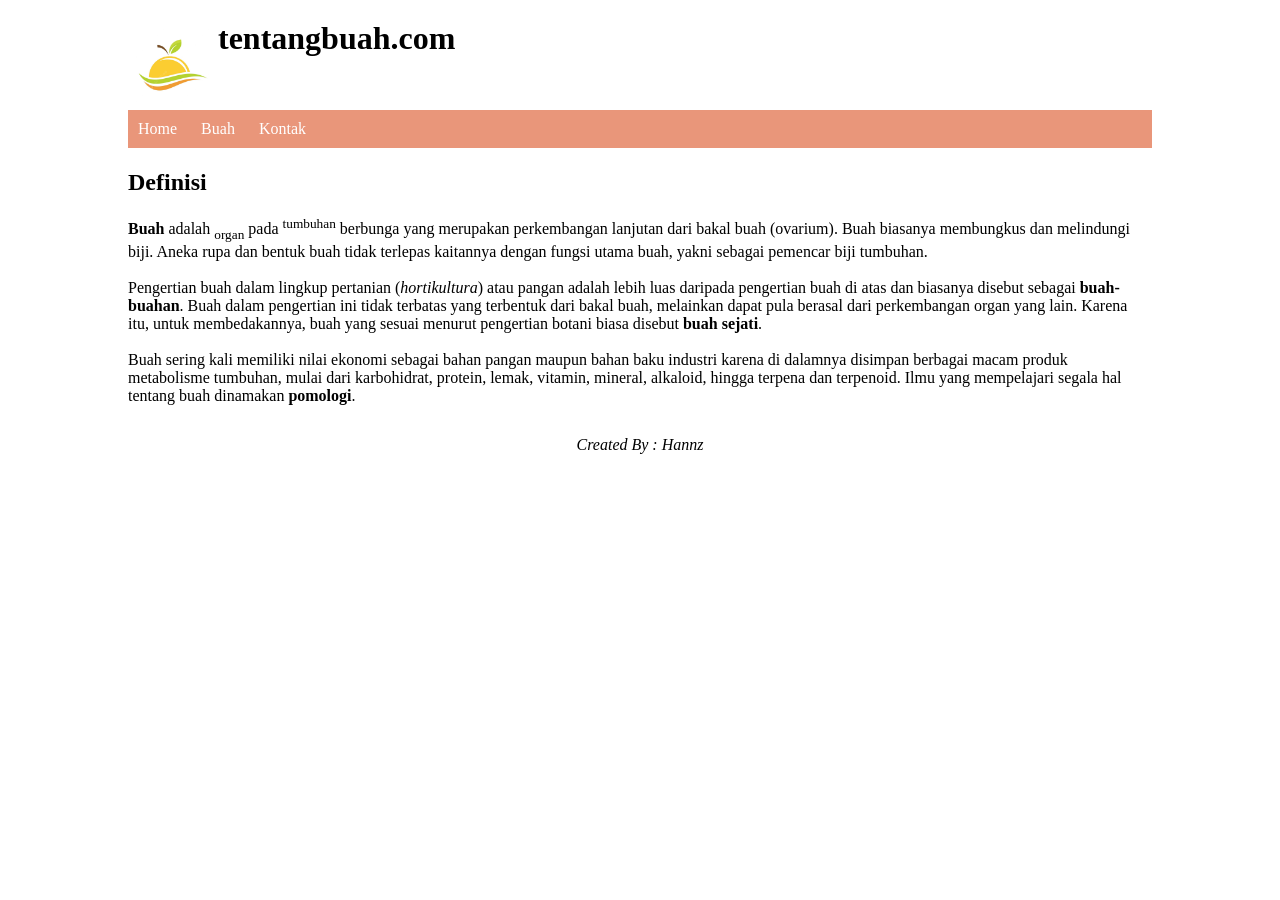
<file: index.html>
<!DOCTYPE html>
<html lang="en">
<head>
    <meta charset="UTF-8">
    <meta name="viewport" content="width=device-width, initial-scale=1.0">
    <title>Website Tentang Buah! Hann</title>
    <link rel="stylesheet" href="style.css">
</head>
<body>
    <div class="wrapper">
        <div class="content">
            <header>
    <img src="images/Buah.png" alt="">
    <h1>tentangbuah.com</h1>
    <nav>
    <ul>
        <li><a href="#">Home</a></li>
        <li>
            <a href="#">Buah </a>
            <ul>
                <li><a href="pages/Apel.html">Apel</a></li>
                <li><a href="pages/Jeruk.html">Jeruk</a></li>
                <li><a href="pages/Mangga.html">Mangga</a></li>
                <li><a href="pages/Pisang.html">Pisang</a></li>
            </ul>
        </li>
        <li><a href="pages/kontak.html">Kontak</a></li>
    </ul>
    </nav>
    </header>
    <section>
    <h2>Definisi</h2>
    <p>
        <strong>Buah</strong> adalah <sub>organ</sub> pada <sup>tumbuhan</sup> berbunga yang merupakan perkembangan lanjutan dari bakal buah (ovarium). Buah biasanya 
        membungkus dan melindungi biji. 
        Aneka rupa dan bentuk buah tidak terlepas kaitannya dengan fungsi utama buah, yakni sebagai pemencar biji tumbuhan. <br> <br>
        Pengertian buah dalam lingkup pertanian (<em>hortikultura</em>) atau pangan adalah lebih luas daripada pengertian buah di atas dan 
        biasanya disebut sebagai <strong>buah-buahan</strong>.
        Buah dalam pengertian ini tidak terbatas yang terbentuk dari bakal buah, melainkan dapat pula berasal dari perkembangan organ yang lain. 
        Karena itu, untuk membedakannya, 
        buah yang sesuai menurut pengertian botani biasa disebut <strong>buah sejati</strong>. <br> <br>
        Buah sering kali memiliki nilai ekonomi sebagai bahan pangan maupun bahan baku industri karena di dalamnya disimpan berbagai macam produk metabolisme tumbuhan, 
        mulai dari karbohidrat, protein, lemak, vitamin, mineral, alkaloid, hingga terpena dan terpenoid.
         Ilmu yang mempelajari segala hal tentang buah dinamakan <strong>pomologi</strong>.
    </p>
</section>
<footer>
    <p><i class="fa fa-copyright" aria-hidden="true">Created By : Hannz</i></p>
</footer>
</div>
</div>
</body>
</html>
</file>
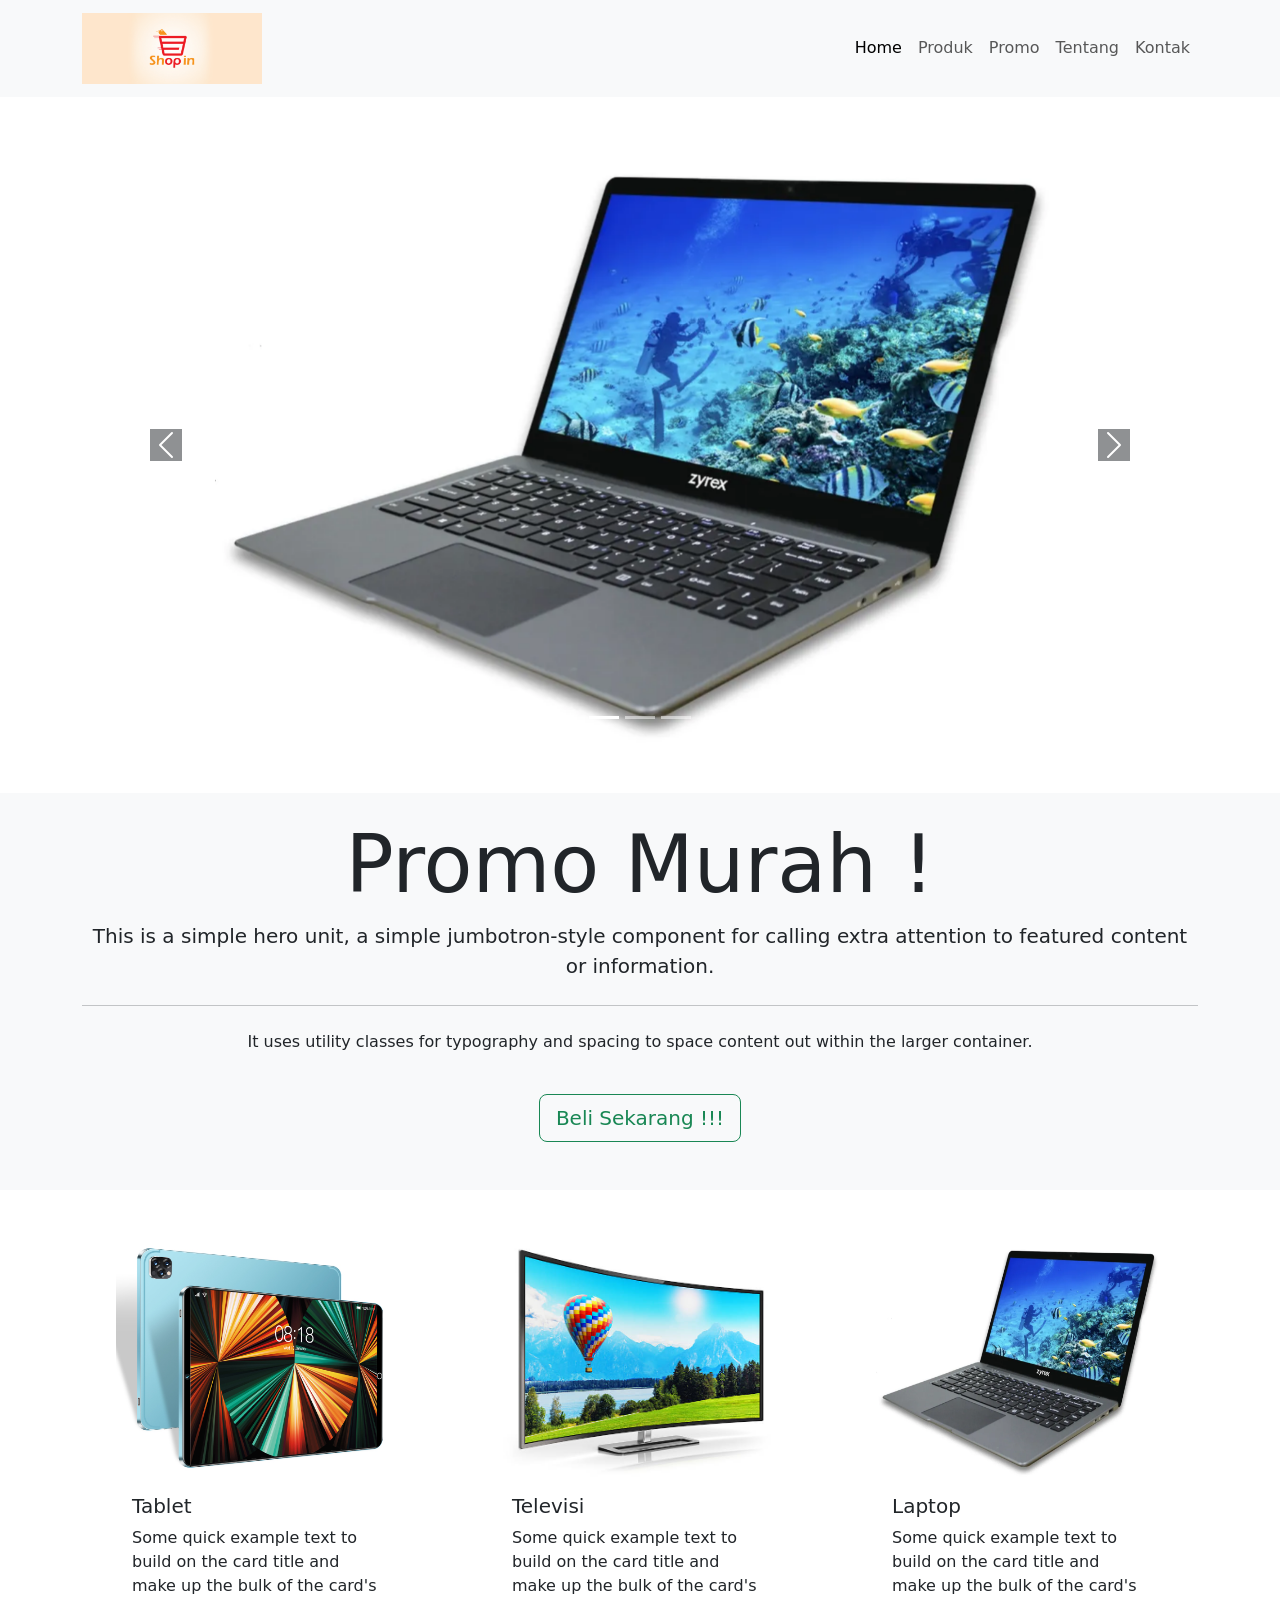
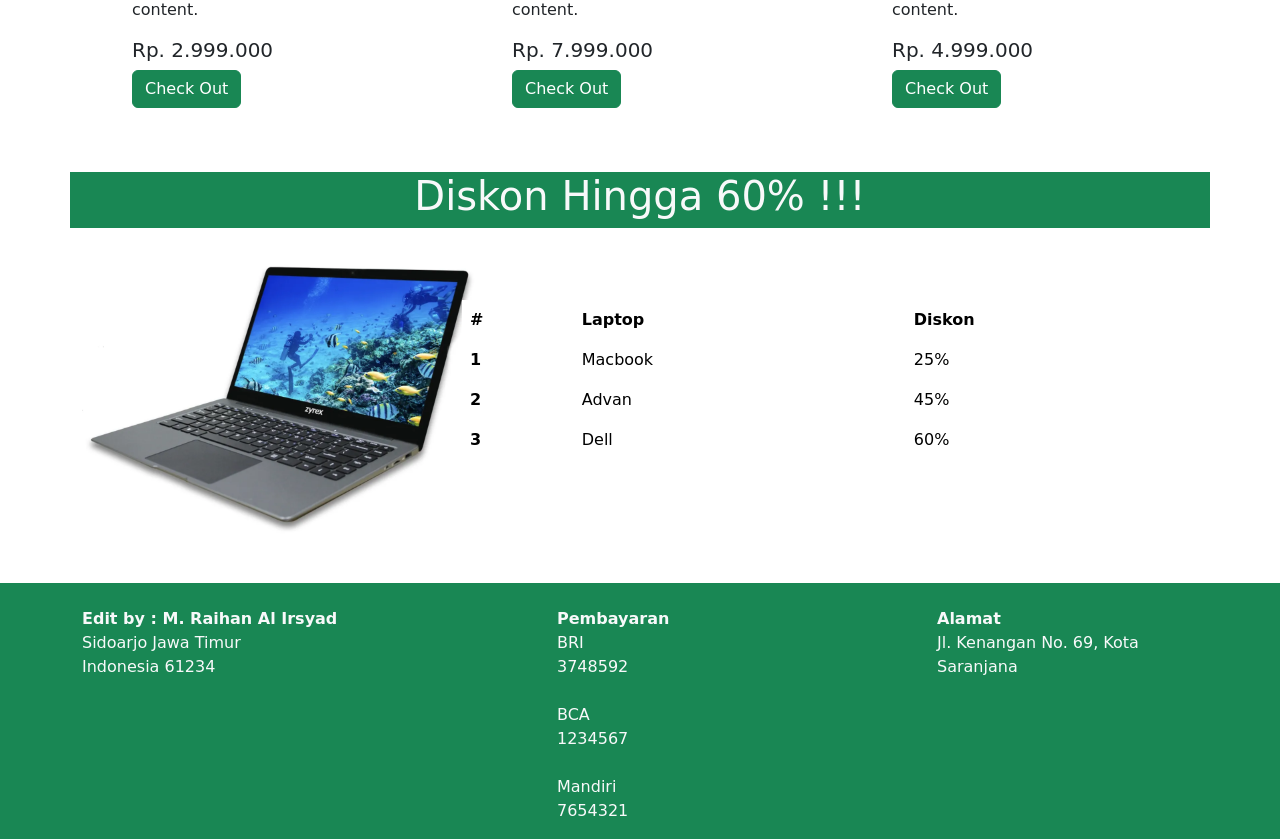
<file: Bootstrap-css-Hann/index.html>
<!doctype html>
<html lang="en">
  <head>
    <!-- Required meta tags -->
    <meta charset="utf-8">
    <meta name="viewport" content="width=device-width, initial-scale=1, shrink-to-fit=no">

    <!-- Bootstrap CSS -->
    <link rel="stylesheet" href="bootstrap/css/bootstrap.min.css"/>

    <link rel="stylesheet" href="style.css">

    <title>Project Bootstrap Hann</title>
  </head>
  <body>




  <!-- NAVIGASI -->
  <nav class="navbar navbar-light bg-light navbar-expand-lg sticky-top">
    <div class="container">
      <a class="navbar-brand" href="#">
        <img src="images/toko.gif" width="180" alt="" loading="Shop In"/>
      </a>
        
      <button class="navbar-toggler"
              type="button" 
              data-bs-toggle="collapse" 
              data-bs-target="#navbarNav" 
              aria-controls="navbarNav" 
              aria-expanded="false" 
              aria-label="Toggle navigation">
          <span class="navbar-toggler-icon"></span>
      </button>
        
        <div class="collapse navbar-collapse" id="navbarNav">
          <ul class="navbar-nav">
            <li class="nav-item">
              <a class="nav-link active" href="#">Home</a>
            </li>
            <li class="nav-item">
              <a class="nav-link" href="#Produk">Produk</a>
            </li>
            <li class="nav-item">
              <a class="nav-link" href="#Promo">Promo</a>
            </li>
            <li class="nav-item">
              <a class="nav-link" href="#Tentang">Tentang</a>
            </li>
            <li class="nav-item">
              <a class="nav-link" href="#" data-bs-toggle="modal" data-bs-target="#exampleModal">Kontak</a>
            </li>
          </ul>
        </div>
    </div>
  </nav>          




      <!-- SLIDER / CARAUSEL -->
    <div class="container mt-5 mb-5">    
    <div id="carouselExampleIndicators" class="carousel slide">
      <div class="carousel-indicators">
        <button type="button" data-bs-target="#carouselExampleIndicators" data-bs-slide-to="0" class="active" aria-current="true" aria-label="Slide 1"></button>
        <button type="button" data-bs-target="#carouselExampleIndicators" data-bs-slide-to="1" aria-label="Slide 2"></button>
        <button type="button" data-bs-target="#carouselExampleIndicators" data-bs-slide-to="2" aria-label="Slide 3"></button>
      </div>

      <!-- isi dari slider -->
      <div class="carousel-inner">
        <div class="carousel-item active">
          <img src="images/laptop2.webp" class="d-block " alt="...">
        </div>
        <div class="carousel-item">
          <img src="images/tablet3.jpeg" class="d-block " alt="...">
        </div>
        <div class="carousel-item">
          <img src="images/tv3.jpg" class="d-block " alt="...">
        </div>
      </div>

      <!-- tombol kiri kanan -->
      <button class="carousel-control-prev" type="button" data-bs-target="#carouselExampleIndicators" data-bs-slide="prev">
        <span class="carousel-control-prev-icon bg-dark" aria-hidden="true"></span>
        <span class="visually-hidden">Previous</span>
      </button>
      <button class="carousel-control-next" type="button" data-bs-target="#carouselExampleIndicators" data-bs-slide="next">
        <span class="carousel-control-next-icon bg-dark" aria-hidden="true"></span>
        <span class="visually-hidden">Next</span>
      </button>
    </div>
    </div>

    


    <!-- JUMBOTRON -->
    <div class="jumbotron bg-light jumbotron-fluid text-center">
      <div class="container mb-5">
      <h1 class="display-1 pt-4">Promo Murah !</h1>
      <p class="lead">This is a simple hero unit, a simple jumbotron-style component for calling extra attention to featured content or information.</p>
      <hr class="my-4">
      <p>It uses utility classes for typography and spacing to space content out within the larger container.</p>
      <a class="btn btn-outline-success btn-lg mb-5 mt-4" href="#" role="button">Beli Sekarang !!!</a>
    </div>
    </div>
    



    <!-- CARD -->
    <div class="container">
      <div class="row" id="Produk">

        <div class="col-lg-4 d-flex justify-content-center">
          <div class="card border-0" style="width: 18rem;">
            <img src="images/tablet3.jpeg" class="card-img-top" alt="...">
            <div class="card-body">
              <h5 class="card-title">Tablet</h5>
              <p class="card-text">Some quick example text to build on the card title and make up the bulk of the card's content.</p>
              <h5 class="card-title">Rp. 2.999.000</h5>
              <a href="#" class="btn btn-success">Check Out</a>
            </div>
          </div>
        </div>

        <div class="col-lg-4 d-flex justify-content-center">
          <div class="card border-0" style="width: 18rem;">
            <img src="images/tv3.jpg" class="card-img-top" alt="...">
            <div class="card-body">
              <h5 class="card-title">Televisi</h5>
              <p class="card-text">Some quick example text to build on the card title and make up the bulk of the card's content.</p>
              <h5 class="card-title">Rp. 7.999.000</h5>
              <a href="#" class="btn btn-success">Check Out</a>
            </div>
          </div>
        </div>

        <div class="col-lg-4 d-flex justify-content-center">
          <div class="card border-0" style="width: 18rem;">
            <img src="images/laptop2.webp" class="card-img-top" alt="...">
            <div class="card-body">
              <h5 class="card-title">Laptop</h5>
              <p class="card-text">Some quick example text to build on the card title and make up the bulk of the card's content.</p>
              <h5 class="card-title">Rp. 4.999.000</h5>
              <a href="#" class="btn btn-success">Check Out</a>
            </div>
          </div>
        </div>

      </div>
    </div>




    <!-- TABEL DISKON -->
    <div class="container mt-5" id="Promo">

      <div class="row text-center bg-success text-light">
        <div class="col">
          <h1>Diskon Hingga 60% !!!</h1>
        </div>
      </div>

      <div class="row mt-4">
        <div class="col-lg-4">
          <img src="images/laptop2.webp" width="400" alt="">
        </div>
        <div class="col-lg-8">
          <table class="table mt-5 table-borderless">
            <thead>
              <tr>
                <th scope="col">#</th>
                <th scope="col">Laptop</th>
                <th scope="col">Diskon</th>
              </tr>
            </thead>
            <tbody>
              <tr>
                <th scope="row">1</th>
                <td>Macbook</td>
                <td>25%</td>
              </tr>
              <tr>
                <th scope="row">2</th>
                <td>Advan</td>
                <td>45%</td>            
              </tr>
              <tr>
                <th scope="row">3</th>
                <td>Dell</td>
                <td>60%</td>
              </tr>
            </tbody>
          </table>
        </div>
      </div>
    </div>




    <!-- FOOTER -->
    <div class="jumbotron jumbotron-fluid bg-success text-light mt-5">
      <div class="container pt-4" id="Tentang">
        <div class="row">
          <div class="col-lg-5">
            <p> <strong>Edit by : M. Raihan Al Irsyad</strong> <br> Sidoarjo Jawa Timur <br> Indonesia 61234</p>
          </div>
          <div class="col-lg-4">
              <strong> Pembayaran</strong>
              <br> BRI <br> 3748592
              <br><br> BCA <br> 1234567
              <br><br> Mandiri <br> 7654321</p>
          </div>
          <div class="col-lg-3">
            <strong>Alamat</strong>
            <br> Jl. Kenangan No. 69, Kota Saranjana
        </div>
        </div>
      </div>
    </div>



    


    <!-- MODAL -->
    <div class="modal fade" id="exampleModal" tabindex="-1" aria-labelledby="exampleModalLabel" aria-hidden="true">
      <div class="modal-dialog modal-dialog-centered">
        <div class="modal-content">

          <div class="modal-header">
            <h1 class="modal-title fs-5" id="exampleModalLabel">Form Kontak</h1>
            <button type="button" class="btn-close" data-bs-dismiss="modal" aria-label="Close"></button>
          </div>

          <div class="modal-body">
            <form>
            <div class="row">
              <div class="col">
                <div class="form-group">
                  <label for="exampleInputEmail1">Nama</label>
                  <input type="text" class="form-control" id="exampleInputEmail1" aria-describedby="emailHelp">
                  <small id="emailHelp" class="form-text text-muted mb-5">Mohon isi Nama dan Alamat anda.</small>
                </div>
              </div>
            </div>

            <div class="row">
              <div class="col-md-6">
                <div class="form-group">
                  <label for="exampleInputPassword1">Alamat</label>
                  <input type="text" class="form-control" id="exampleInputPassword1">
                </div>
              </div>
              <div class="col-md-3">
                <div class="form-group">
                  <label for="exampleInputPassword1">Kota</label>
                  <input type="text" class="form-control" id="exampleInputPassword1">
                </div>
              </div>
              <div class="col-md-3">
                <div class="form-group">
                  <label for="exampleInputPassword1">Kode Pos</label>
                  <input type="text" class="form-control" id="exampleInputPassword1">
                </div>
              </div>
            </div>
            
          <div class="modal-footer">
            <button type="button" class="btn btn-success" data-bs-dismiss="modal">Kirim</button>
          </div>
        </div>
      </div>
    </div>


    <!-- Pembelajaran ttg Grid Layout (Row & Colom) -->
    <!-- <div class="container mt-5">
      <div class="row">
        <div class="col lima kuning">Baris 1 Kolom 1</div>
        <div class="col lima hijau">Baris 1 Kolom 2</div>
      </div>

      <div class="row">
        <div class="col-xl-8 col-lg-2 col-md-4 col-sm-2 lima hijau">Baris 2 Kolom 1</div>
        <div class="col-xl-2 col-lg-4 col-md-4 col-sm-6 lima kuning">Baris 2 Kolom 2</div>
        <div class="col-xl-2 col-lg-6 col-md-4 col-sm-4 lima merah">Baris 2 Kolom 3</div>
      </div>
    </div> -->


    <!-- Bootstrap Java Script -->
    <script src="https://code.jquery.com/jquery-3.5.1.slim.min.js" 
    integrity="sha384-DfXdz2htPH0lsSSs5nCTpuj/zy4C+OGpamoFVy38MVBnE+IbbVYUew+OrCXaRkfj" crossorigin="anonymous"></script>

    <script src="https://cdn.jsdelivr.net/npm/popper.js@1.16.1/dist/umd/popper.min.js"
    integrity="sha384-9/reFTGAW83EW2RDu2S0VKaIzap3H66lZH81PoYlFhbGU+6BZp6G7niu735Sk7lN" crossorigin="anonymous"></script>

    <script src="bootstrap/js/bootstrap.min.js" ></script>

  </body>
</html>
</file>
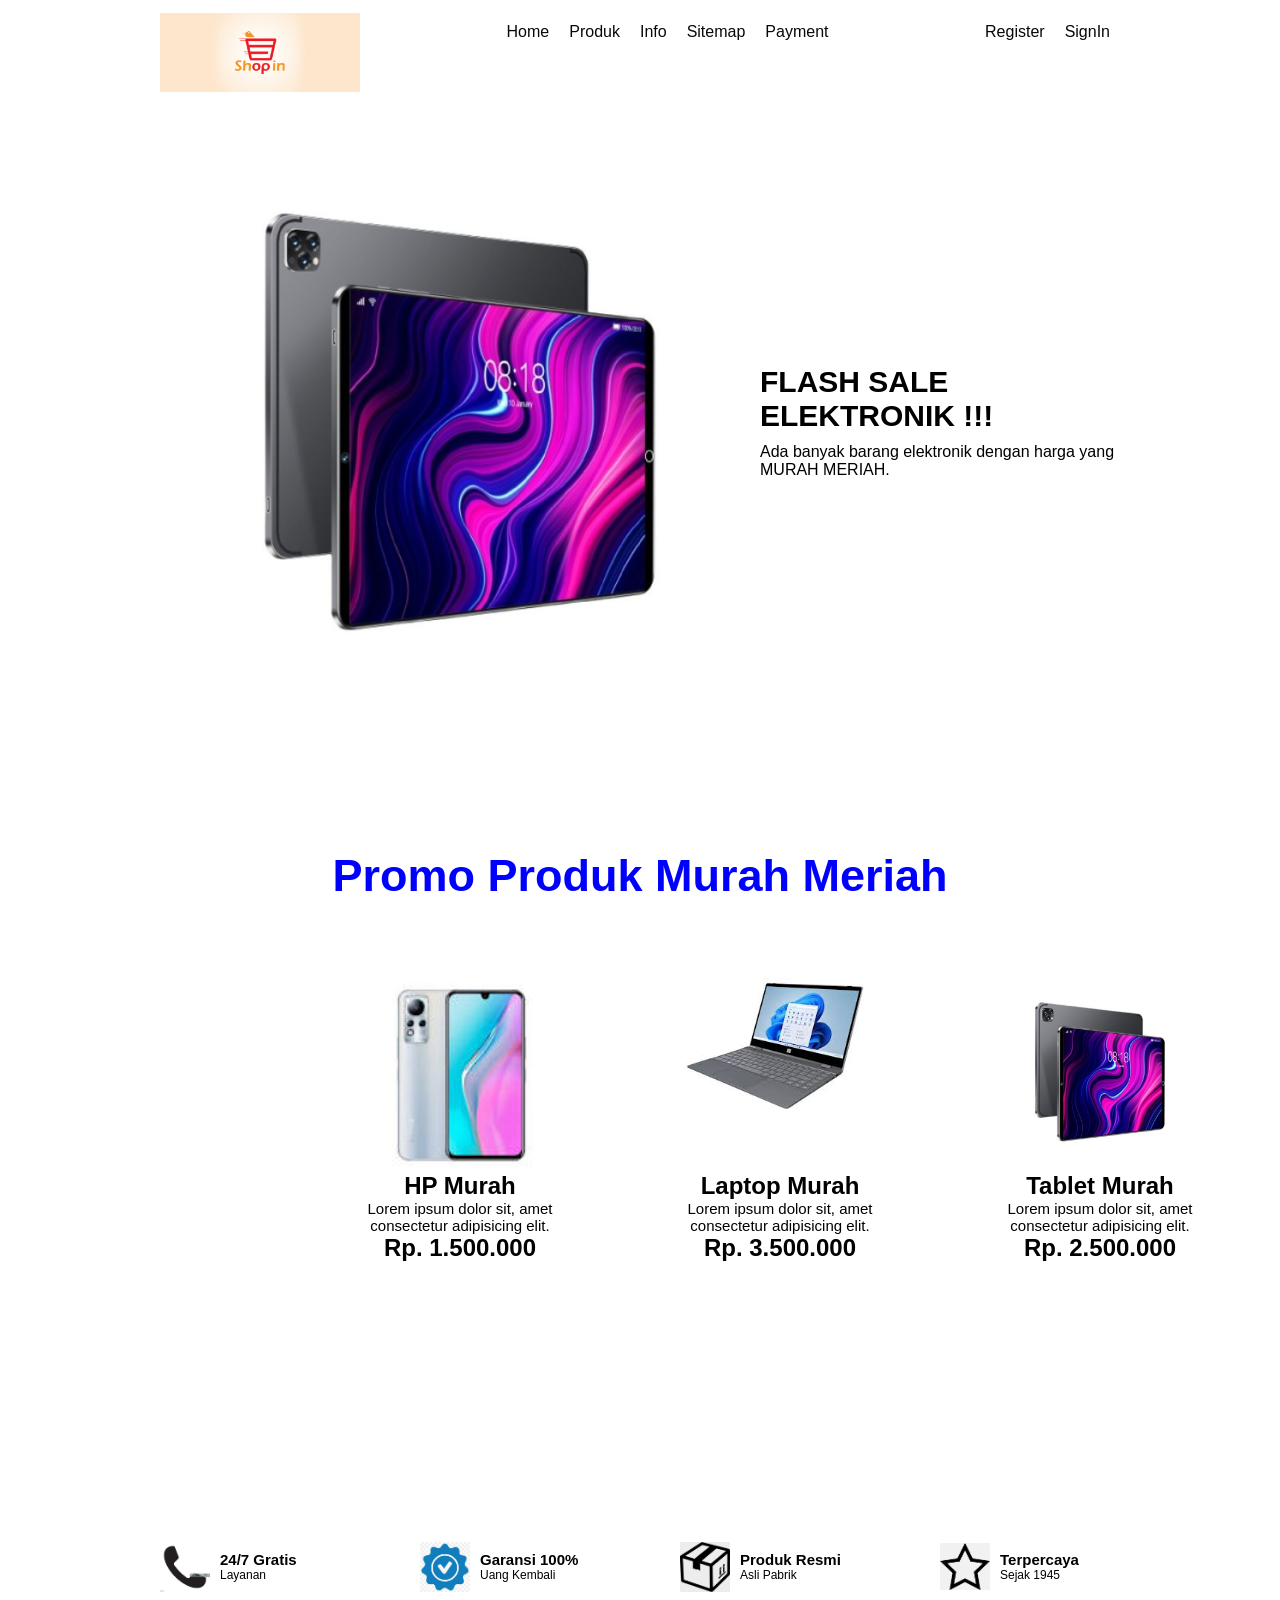
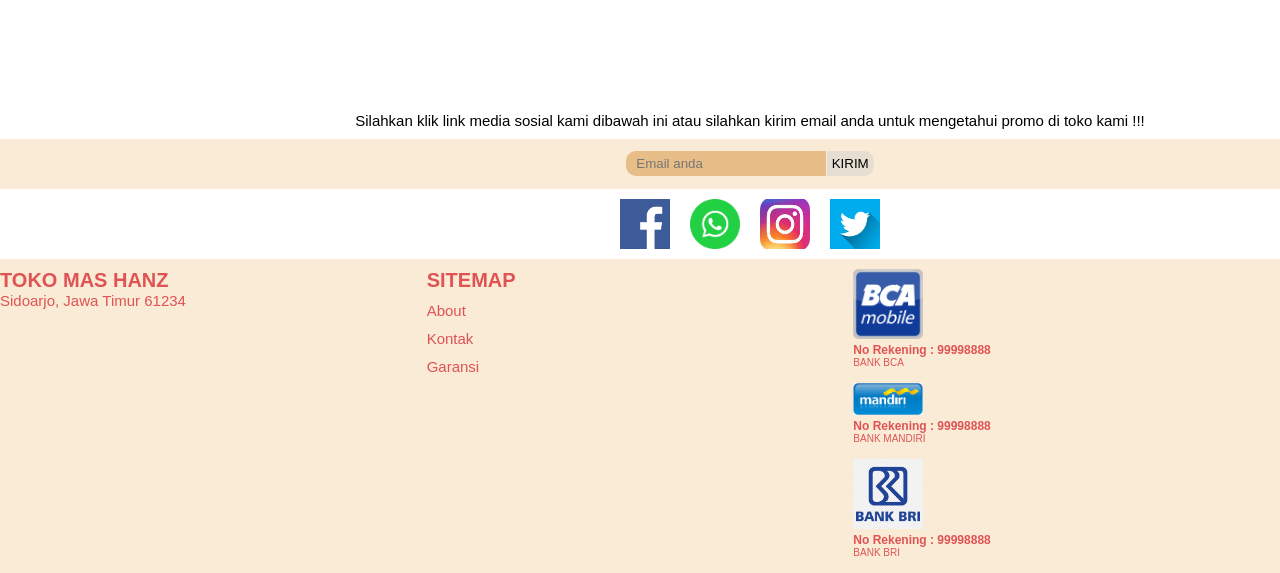
<file: toko-online/index.html>
<!DOCTYPE html>
<html lang="en">
<head>
    <meta charset="UTF-8">
    <meta name="viewport" content="width=device-width, initial-scale=1.0">
    <title>Toko Online | Hannzz</title> 
    <link rel="stylesheet" href="style.css">
</head>
<body>
    <div class="content">

       <div class="header">
        <div class="logo">
            <img src="images/toko.gif" alt="">
        </div>

        <div class="nav-left">
            <ul>
                <li><a href="#">Home</a></li>
                <li><a href="#produk">Produk</a></li>
                <li><a href="#info">Info</a></li>
                <li><a href="#sitemap">Sitemap</a></li>
                <li><a href="#sitemap">Payment</a></li>
            </ul>
        </div>
       
        <div class="nav-right">
            <ul>
                <li><a href="#">Register</a></li>
                <li><a href="#">SignIn</a></li>
            </ul>
        </div>
       </div>


       
       <div class="main">
        <div class="main-left">
            <img src="images/tablet.jpg" alt="">
        </div>
        <div class="main-right">
            <h2>FLASH SALE ELEKTRONIK !!!</h2>
            <p>
                Ada banyak barang elektronik dengan harga yang MURAH MERIAH.
            </p>
        </div>
       </div>



       <div class="display">
        <div class="display-content">
            <h2 id="produk">Promo Produk Murah Meriah</h2>
        </div>
       </div>



       <div class="produk">

        <div class="produk-content">
            <div class="image">
                <img src="images/hp.jpeg" alt="">
            </div>
            <div class="title">
                <h2>HP Murah</h2>
            </div>
            <div class="deskripsi">
                <p>
                    Lorem ipsum dolor sit, amet consectetur adipisicing elit.
                </p>
            </div>
            <div class="harga">
                <h2>Rp. 1.500.000</h2>
            </div>
        </div>

        <div class="produk-content">
            <div class="image">
                <img src="images/laptop.jpeg" alt="">
            </div>
            <div class="title">
                <h2>Laptop Murah</h2>
            </div>
            <div class="deskripsi">
                <p>
                    Lorem ipsum dolor sit, amet consectetur adipisicing elit. 
                </p>
            </div>
            <div class="harga">
                <h2>Rp. 3.500.000</h2>
            </div>
        </div>

        <div class="produk-content">
            <div class="image">
                <img src="images/tablet.jpg" alt="">
            </div>
            <div class="title">
                <h2>Tablet Murah</h2>
            </div>
            <div class="deskripsi">
                <p>
                    Lorem ipsum dolor sit, amet consectetur adipisicing elit. 
                </p>
            </div>
            <div class="harga">
                <h2>Rp. 2.500.000</h2>
            </div>
        </div>

        <div class="produk-content">
            <div class="image">
                <img src="images/tv.jpeg" alt="">
            </div>
            <div class="title">
                <h2>TV Murah</h2>
            </div>
            <div class="deskripsi">
                <p>
                    Lorem ipsum dolor sit, amet consectetur adipisicing elit. 
                </p>
            </div>
            <div class="harga">
                <h2>Rp. 5.000.000</h2>
            </div>
        </div>

       </div>



       <div class="info" id="info">

        <div class="info-content">
            <div class="icon">
                <img src="images/telpon.png" alt="">
            </div>
            <div class="info-isi">
                <h2>24/7 Gratis</h2>
                <p>Layanan</p>
            </div>
        </div>

        <div class="info-content">
            <div class="icon">
                <img src="images/garansi.png" alt="">
            </div>
            <div class="info-isi">
                <h2>Garansi 100%</h2>
                <p>Uang Kembali</p>
            </div>
        </div>

        <div class="info-content">
            <div class="icon">
                <img src="images/kotak.png" alt="">
            </div>
            <div class="info-isi">
                <h2>Produk Resmi</h2>
                <p>Asli Pabrik</p>
            </div>
        </div>

        <div class="info-content">
            <div class="icon">
                <img src="images/star.png" alt="">
            </div>
            <div class="info-isi">
                <h2>Terpercaya</h2>
                <p>Sejak 1945</p>
            </div>
        </div>

       </div>



       <div class="medsos">
        <div class="medsos-isi">
            <p>
                Silahkan klik link media sosial kami dibawah ini atau silahkan
                 kirim email anda untuk mengetahui promo di toko kami !!!  
            </p>
        </div>
        <div class="medsos-form">
            <form action="">
                <input type="email" placeholder="Email anda">
                <button>Kirim</button>
            </form>
        </div>
        <div class="medsos-icon">
                <img src="images/fb.jpg" alt="">
                <img src="images/wa.png" alt="">
                <img src="images/ig.jpeg" alt="">
                <img src="images/twt.webp" alt="">
        </div>
       </div>


       <footer id="sitemap">
        <div class="identitas">
            <h2>TOKO MAS HANZ</h2>
            <p>Sidoarjo, Jawa Timur 61234</p>
        </div>


        <div class="sitemap">
            <h2>SITEMAP</h2>
            <li><a href="#">About</a></li>
            <li><a href="#">Kontak</a></li>
            <li><a href="#">Garansi</a></li>
        </div>


        <div class="payment">
            <div class="logo-bank">
                <img src="images/bca.png" alt="">
            </div>
            <div class="bank">
                <h3>No Rekening : 99998888</h3>
                <p>BANK BCA</p>
            </div>

            <div class="logo-bank">
                <img src="images/mandiri.jpeg" alt="">
            </div>
            <div class="bank">
                <h3>No Rekening : 99998888</h3>
                <p>BANK MANDIRI</p>
            </div>

            <div class="logo-bank">
                <img src="images/bri.png" alt="">
            </div>
            <div class="bank">
                <h3>No Rekening : 99998888</h3>
                <p>BANK BRI</p>
            </div>
        </div>
       </footer>
      
</body>
</html>
</file>
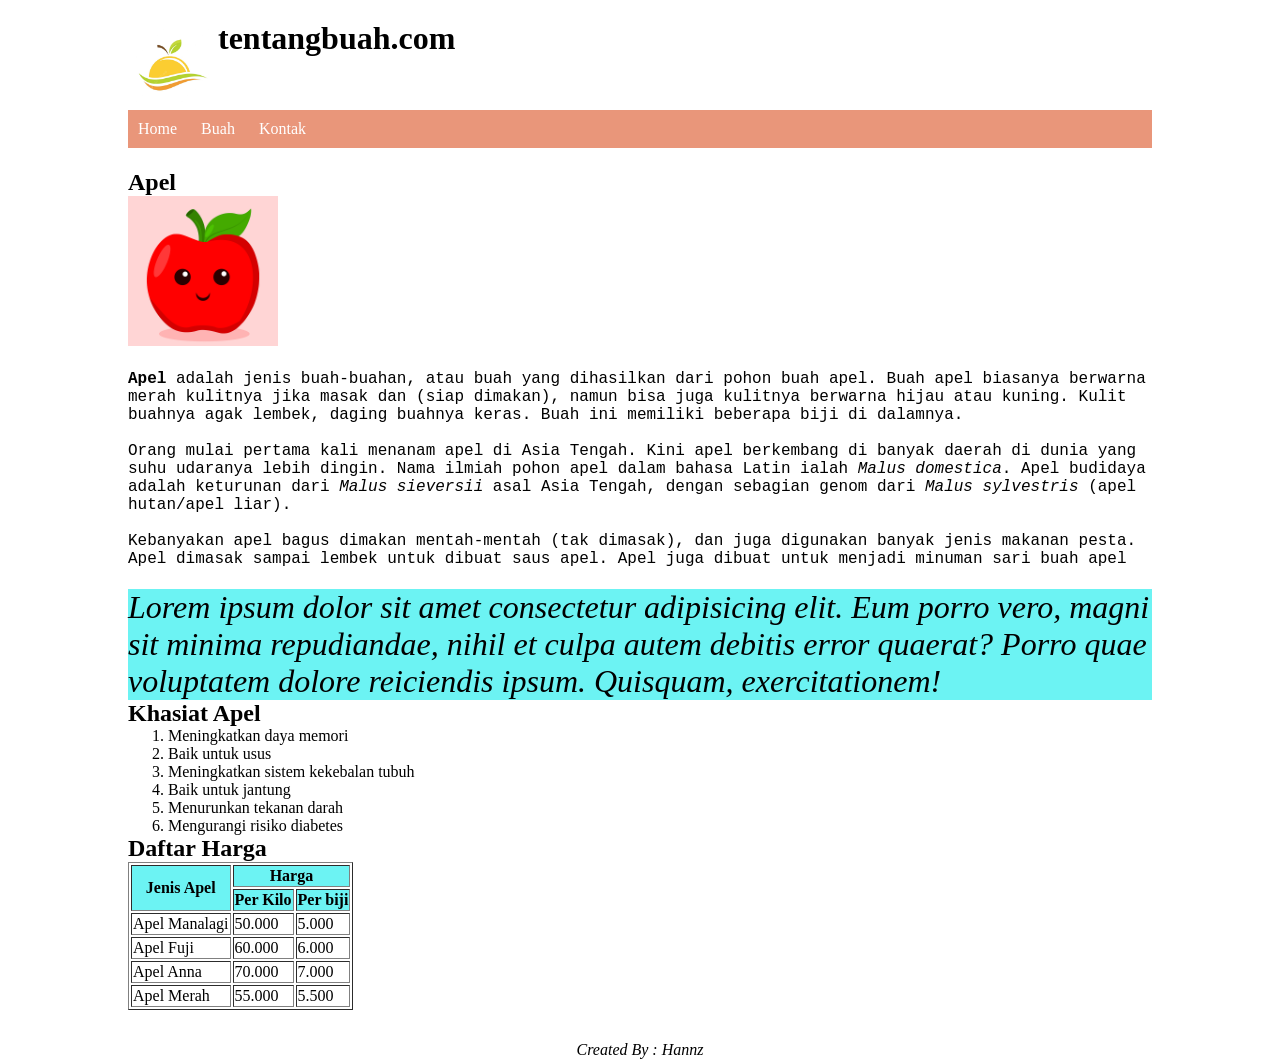
<file: pages/Apel.html>
<!DOCTYPE html>
<html lang="en">
<head>
    <meta charset="UTF-8">
    <meta name="viewport" content="width=device-width, initial-scale=1.0">
    <title>Website Tentang Buah! APEL</title>
    <link rel="stylesheet" href="../style.css">
</head>
<body>
    <div class="wrapper">
        <div class="content">
    <header>
    <img src="../images/Buah.png" alt="">
    <h1>tentangbuah.com</h1>
    <nav>
    <ul>
        <li><a href="../index.html">Home</a></li>
        <li>
            <a href="#">Buah </a>
            <ul>
                <li><a href="Apel.html">Apel</a></li>
                <li><a href="Jeruk.html">Jeruk</a></li>
                <li><a href="Mangga.html">Mangga</a></li>
                <li><a href="Pisang.html">Pisang</a></li>
            </ul>
        </li>
        <li><a href="kontak.html">Kontak</a></li>
    </ul>
    </nav>
    </header>
    <section>
    <h2>Apel</h2>
    <img src="../images/apple kartun.webp" width="150" alt="">
    <p id="paragraf">
        <strong>Apel</strong> adalah jenis buah-buahan, atau buah yang dihasilkan dari pohon buah apel. Buah apel biasanya berwarna merah 
        kulitnya jika masak dan (siap dimakan), namun bisa juga kulitnya berwarna hijau atau kuning. Kulit buahnya agak lembek,
        daging buahnya keras. Buah ini memiliki beberapa biji di dalamnya. <br> <br>
        Orang mulai pertama kali menanam apel di Asia Tengah. Kini apel berkembang di banyak daerah di dunia yang suhu udaranya lebih dingin.
        Nama ilmiah pohon apel dalam bahasa Latin ialah <em>Malus domestica</em>. Apel budidaya adalah keturunan dari <em>Malus sieversii</em> asal Asia Tengah, 
        dengan sebagian genom dari <em>Malus sylvestris</em> (apel hutan/apel liar). <br> <br>
        Kebanyakan apel bagus dimakan mentah-mentah (tak dimasak), dan juga digunakan banyak jenis makanan pesta. Apel dimasak sampai lembek untuk dibuat saus apel.
        Apel juga dibuat untuk menjadi minuman sari buah apel
    </p>
    <p class="huruf warna bentuk">
        Lorem ipsum dolor sit amet consectetur adipisicing elit. Eum porro vero, magni sit minima repudiandae,
        nihil et culpa autem debitis error quaerat? Porro quae voluptatem dolore reiciendis ipsum. Quisquam, exercitationem!
    </p>
    <h2>Khasiat Apel</h2>
    <ol>
        <li>Meningkatkan daya memori</li>
        <li>Baik untuk usus</li>
        <li>Meningkatkan sistem kekebalan tubuh</li>
        <li>Baik untuk jantung</li>
        <li>Menurunkan tekanan darah</li>
        <li>Mengurangi risiko diabetes</li>
    </ol>
    <h2>Daftar Harga</h2>
    <table border="1">
        <thead>
            <tr class="warna">
                <th rowspan="2">Jenis Apel</th>
                <th colspan="2">Harga</th>
            </tr>
            <tr class="warna">
                <th>Per Kilo</th>
                <th>Per biji</th>
            </tr>
        </thead>
        <tbody>
            <tr>
                <td>Apel Manalagi</td>
                <td>50.000</td>
                <td>5.000</td>
            </tr>
            <tr>
                <td>Apel Fuji</td>
                <td>60.000</td>
                <td>6.000</td>
            </tr>
            <tr>
                <td>Apel Anna</td>
                <td>70.000</td>
                <td>7.000</td>
            </tr>
            <tr>
                <td>Apel Merah</td>
                <td>55.000</td>
                <td>5.500</td>
            </tr>
        </tbody>
    </table>
</section>
<footer>
    <p><i class="fa fa-copyright" aria-hidden="true">Created By : Hannz</i></p>
</footer>
</div>
</div>
</body>
</html>
</file>
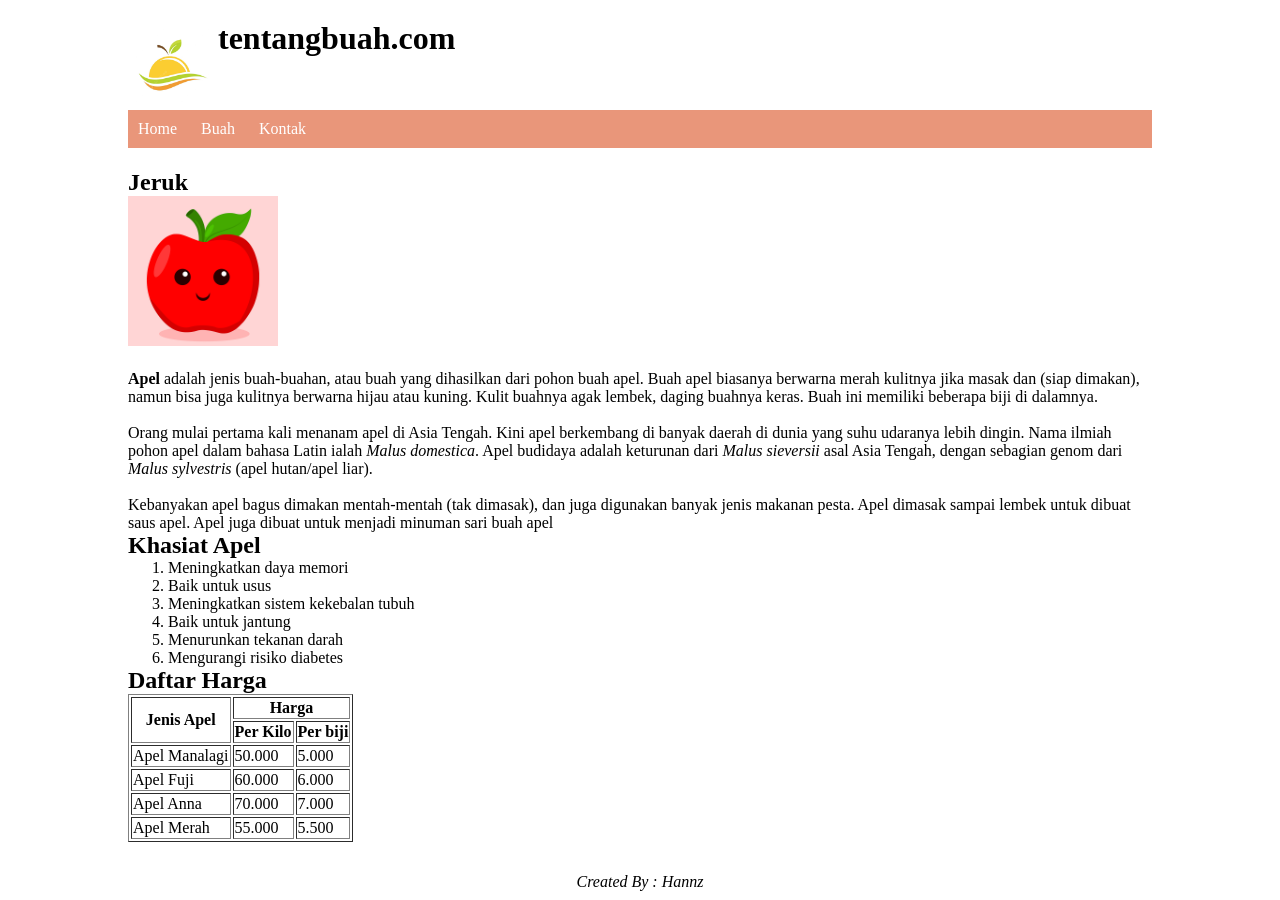
<file: pages/Jeruk.html>
<!DOCTYPE html>
<html lang="en">
<head>
    <meta charset="UTF-8">
    <meta name="viewport" content="width=device-width, initial-scale=1.0">
    <title>Website Tentang Buah! JERUK</title>
    <link rel="stylesheet" href="../style.css">
</head>
<body>
    <div class="wrapper">
        <div class="content">
<header>
    <img src="../images/Buah.png" alt="">
    <h1>tentangbuah.com</h1>
    <nav>
    <ul>
        <li><a href="../index.html">Home</a></li>
        <li>
            <a href="#">Buah </a>
            <ul>
                <li><a href="Apel.html">Apel</a></li>
                <li><a href="Jeruk.html">Jeruk</a></li>
                <li><a href="Mangga.html">Mangga</a></li>
                <li><a href="Pisang.html">Pisang</a></li>
            </ul>
        </li>
        <li><a href="kontak.html">Kontak</a></li>
    </ul>
</nav>
</header>
<section>
    <h2>Jeruk</h2>
    <img src="../images/apple kartun.webp" width="150" alt="">
    <p>
        <strong>Apel</strong> adalah jenis buah-buahan, atau buah yang dihasilkan dari pohon buah apel. Buah apel biasanya berwarna merah 
        kulitnya jika masak dan (siap dimakan), namun bisa juga kulitnya berwarna hijau atau kuning. Kulit buahnya agak lembek,
        daging buahnya keras. Buah ini memiliki beberapa biji di dalamnya. <br> <br>
        Orang mulai pertama kali menanam apel di Asia Tengah. Kini apel berkembang di banyak daerah di dunia yang suhu udaranya lebih dingin.
        Nama ilmiah pohon apel dalam bahasa Latin ialah <em>Malus domestica</em>. Apel budidaya adalah keturunan dari <em>Malus sieversii</em> asal Asia Tengah, 
        dengan sebagian genom dari <em>Malus sylvestris</em> (apel hutan/apel liar). <br> <br>
        Kebanyakan apel bagus dimakan mentah-mentah (tak dimasak), dan juga digunakan banyak jenis makanan pesta. Apel dimasak sampai lembek untuk dibuat saus apel.
        Apel juga dibuat untuk menjadi minuman sari buah apel
    </p>
    <h2>Khasiat Apel</h2>
    <ol>
        <li>Meningkatkan daya memori</li>
        <li>Baik untuk usus</li>
        <li>Meningkatkan sistem kekebalan tubuh</li>
        <li>Baik untuk jantung</li>
        <li>Menurunkan tekanan darah</li>
        <li>Mengurangi risiko diabetes</li>
    </ol>
    <h2>Daftar Harga</h2>
    <table border="1">
        <thead>
            <tr>
                <th rowspan="2">Jenis Apel</th>
                <th colspan="2">Harga</th>
            </tr>
            <tr>
                <th>Per Kilo</th>
                <th>Per biji</th>
            </tr>
        </thead>
        <tbody>
            <tr>
                <td>Apel Manalagi</td>
                <td>50.000</td>
                <td>5.000</td>
            </tr>
            <tr>
                <td>Apel Fuji</td>
                <td>60.000</td>
                <td>6.000</td>
            </tr>
            <tr>
                <td>Apel Anna</td>
                <td>70.000</td>
                <td>7.000</td>
            </tr>
            <tr>
                <td>Apel Merah</td>
                <td>55.000</td>
                <td>5.500</td>
            </tr>
        </tbody>
    </table>
</section>
<footer>
    <p><i class="fa fa-copyright" aria-hidden="true">Created By : Hannz</i></p>
</footer>
</div>
</div>
</body>
</html>
</file>
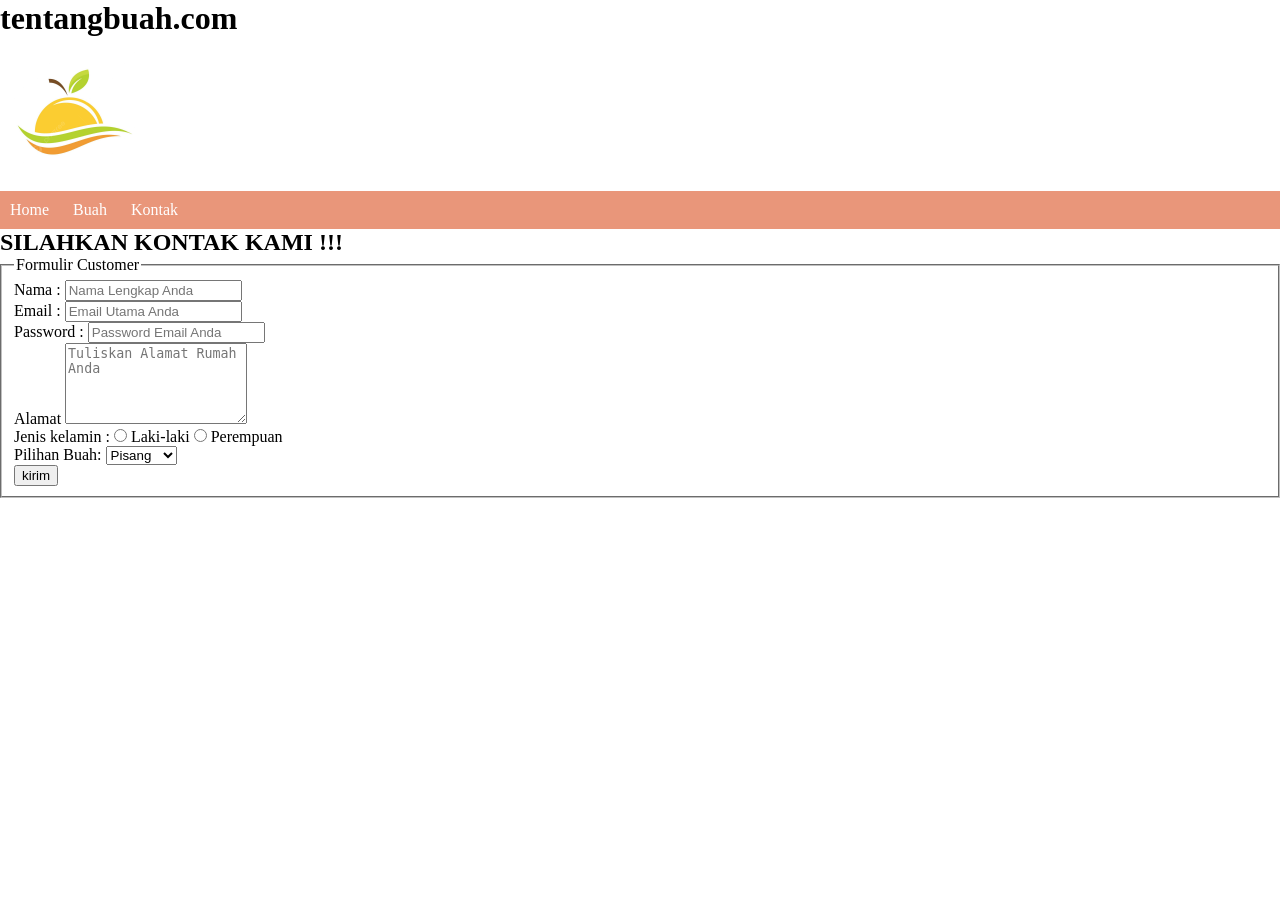
<file: pages/kontak.html>
<!DOCTYPE html>
<html lang="en">
<head>
    <meta charset="UTF-8">
    <meta name="viewport" content="width=device-width, initial-scale=1.0">
    <title>Website Tentang Buah! KONTAK!</title>
    <link rel="stylesheet" href="../style.css">
</head>
<body>
    <div>
    <h1>tentangbuah.com</h1>
    <img src="../images/Buah.png" width="150" alt="">
    <ul>
        <li><a href="../index.html">Home</a></li>
        <li>
            <a href="#">Buah </a>
            <ul>
                <li><a href="Apel.html">Apel</a></li>
                <li><a href="Jeruk.html">Jeruk</a></li>
                <li><a href="Mangga.html">Mangga</a></li>
                <li><a href="Pisang.html">Pisang</a></li>
            </ul>
        </li>
        <li><a href="kontak.html">Kontak</a></li>
    </ul>
    <h2>SILAHKAN KONTAK KAMI !!!</h2>
    <form action="Apel.html" method="get"> 
    <fieldset>
        <legend>Formulir Customer</legend>
        <label for="">Nama :</label>
        <input type="text" name="nama" placeholder="Nama Lengkap Anda" id=""> <br>

        <label for="">Email :</label>
        <input type="email" name="email" placeholder="Email Utama Anda" id=""> <br>

        <label for="">Password :</label> 
        <input type="password" name="password" placeholder="Password Email Anda" id=""> <br>

        <label for="">Alamat</label>
        <textarea name="alamat" id="" cols="20" rows="5" placeholder="Tuliskan Alamat Rumah Anda"></textarea> <br>

        <label for="Kelamin">Jenis kelamin :</label> 
        <input type="radio" name="Laki-laki"  id=""> Laki-laki 
        <input type="radio" name="Perempuan"  id=""> Perempuan <br>

        <label for="">Pilihan Buah:</label>
        <select name="Buah" id="">
            <option value="Apel">Apel</option>
            <option value="Jeruk">Jeruk</option>
            <option value="Mangga">Mangga</option>
            <option value="Pisang" selected>Pisang</option>
        </select> <br>

        <input type="submit" name="kirim" value="kirim" id="">
        
    </fieldset>
    </form>
    
</div>
</body>
</html>
</file>
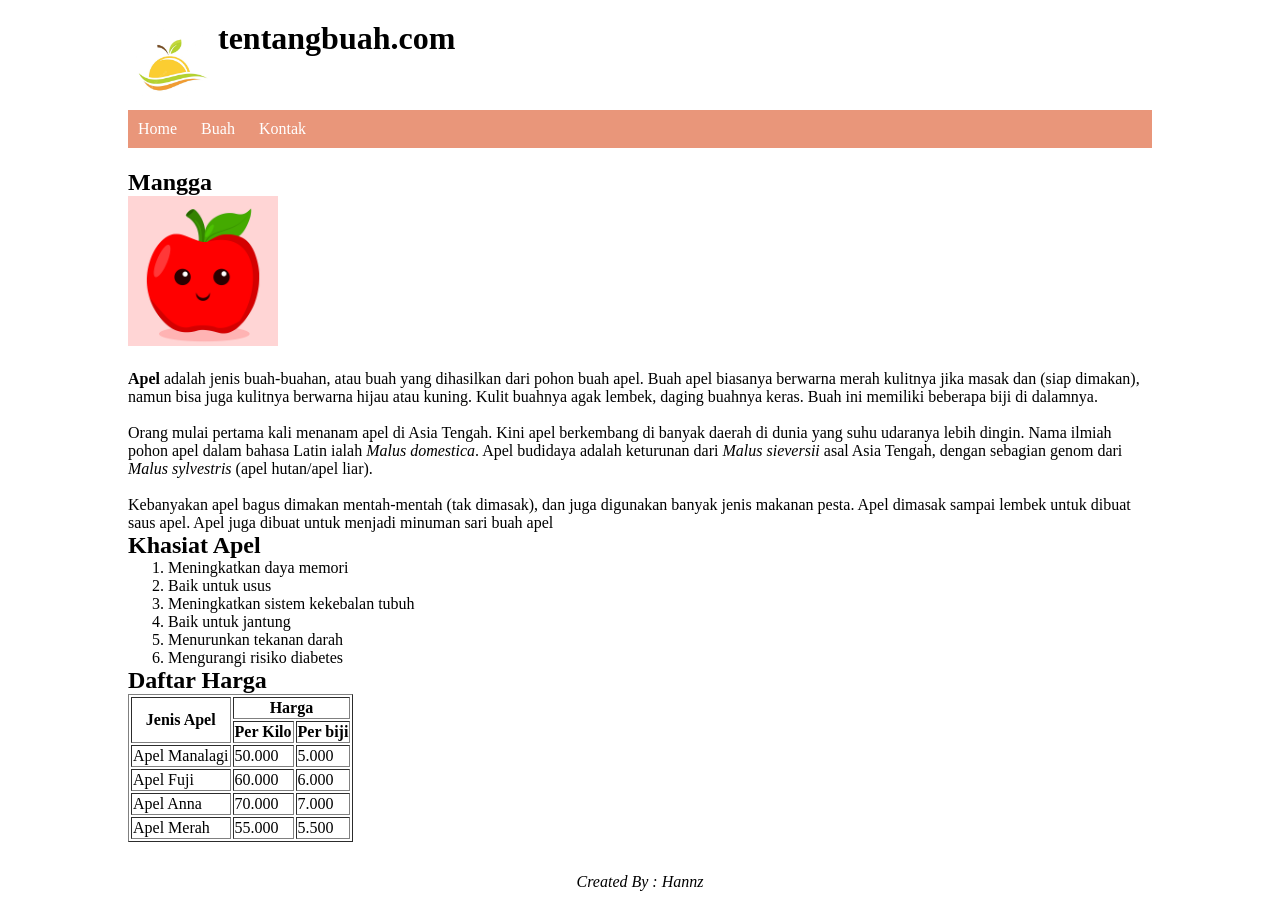
<file: pages/Mangga.html>
<!DOCTYPE html>
<html lang="en">
<head>
    <meta charset="UTF-8">
    <meta name="viewport" content="width=device-width, initial-scale=1.0">
    <title>Website Tentang Buah! MANGGA</title>
    <link rel="stylesheet" href="../style.css">
</head>
<body>
    <div class="wrapper">
        <div class="content">
    <header>
    <img src="../images/Buah.png" width="150" alt="">
    <h1>tentangbuah.com</h1>
    <nav>
    <ul>
        <li><a href="../index.html">Home</a></li>
        <li>
            <a href="#">Buah </a>
            <ul>
                <li><a href="Apel.html">Apel</a></li>
                <li><a href="Jeruk.html">Jeruk</a></li>
                <li><a href="Mangga.html">Mangga</a></li>
                <li><a href="Pisang.html">Pisang</a></li>
            </ul>
        </li>
        <li><a href="kontak.html">Kontak</a></li>
    </ul>
    </nav>
    </header>
    <section>
    <h2>Mangga</h2>
    <img src="../images/apple kartun.webp" width="150" alt="">
    <p>
        <strong>Apel</strong> adalah jenis buah-buahan, atau buah yang dihasilkan dari pohon buah apel. Buah apel biasanya berwarna merah 
        kulitnya jika masak dan (siap dimakan), namun bisa juga kulitnya berwarna hijau atau kuning. Kulit buahnya agak lembek,
        daging buahnya keras. Buah ini memiliki beberapa biji di dalamnya. <br> <br>
        Orang mulai pertama kali menanam apel di Asia Tengah. Kini apel berkembang di banyak daerah di dunia yang suhu udaranya lebih dingin.
        Nama ilmiah pohon apel dalam bahasa Latin ialah <em>Malus domestica</em>. Apel budidaya adalah keturunan dari <em>Malus sieversii</em> asal Asia Tengah, 
        dengan sebagian genom dari <em>Malus sylvestris</em> (apel hutan/apel liar). <br> <br>
        Kebanyakan apel bagus dimakan mentah-mentah (tak dimasak), dan juga digunakan banyak jenis makanan pesta. Apel dimasak sampai lembek untuk dibuat saus apel.
        Apel juga dibuat untuk menjadi minuman sari buah apel
    </p>
    <h2>Khasiat Apel</h2>
    <ol>
        <li>Meningkatkan daya memori</li>
        <li>Baik untuk usus</li>
        <li>Meningkatkan sistem kekebalan tubuh</li>
        <li>Baik untuk jantung</li>
        <li>Menurunkan tekanan darah</li>
        <li>Mengurangi risiko diabetes</li>
    </ol>
    <h2>Daftar Harga</h2>
    <table border="1">
        <thead>
            <tr>
                <th rowspan="2">Jenis Apel</th>
                <th colspan="2">Harga</th>
            </tr>
            <tr>
                <th>Per Kilo</th>
                <th>Per biji</th>
            </tr>
        </thead>
        <tbody>
            <tr>
                <td>Apel Manalagi</td>
                <td>50.000</td>
                <td>5.000</td>
            </tr>
            <tr>
                <td>Apel Fuji</td>
                <td>60.000</td>
                <td>6.000</td>
            </tr>
            <tr>
                <td>Apel Anna</td>
                <td>70.000</td>
                <td>7.000</td>
            </tr>
            <tr>
                <td>Apel Merah</td>
                <td>55.000</td>
                <td>5.500</td>
            </tr>
        </tbody>
    </table>
</section>
<footer>
    <p><i class="fa fa-copyright" aria-hidden="true">Created By : Hannz</i></p>
</footer>
</div>
</div>
</body>
</html>
</file>
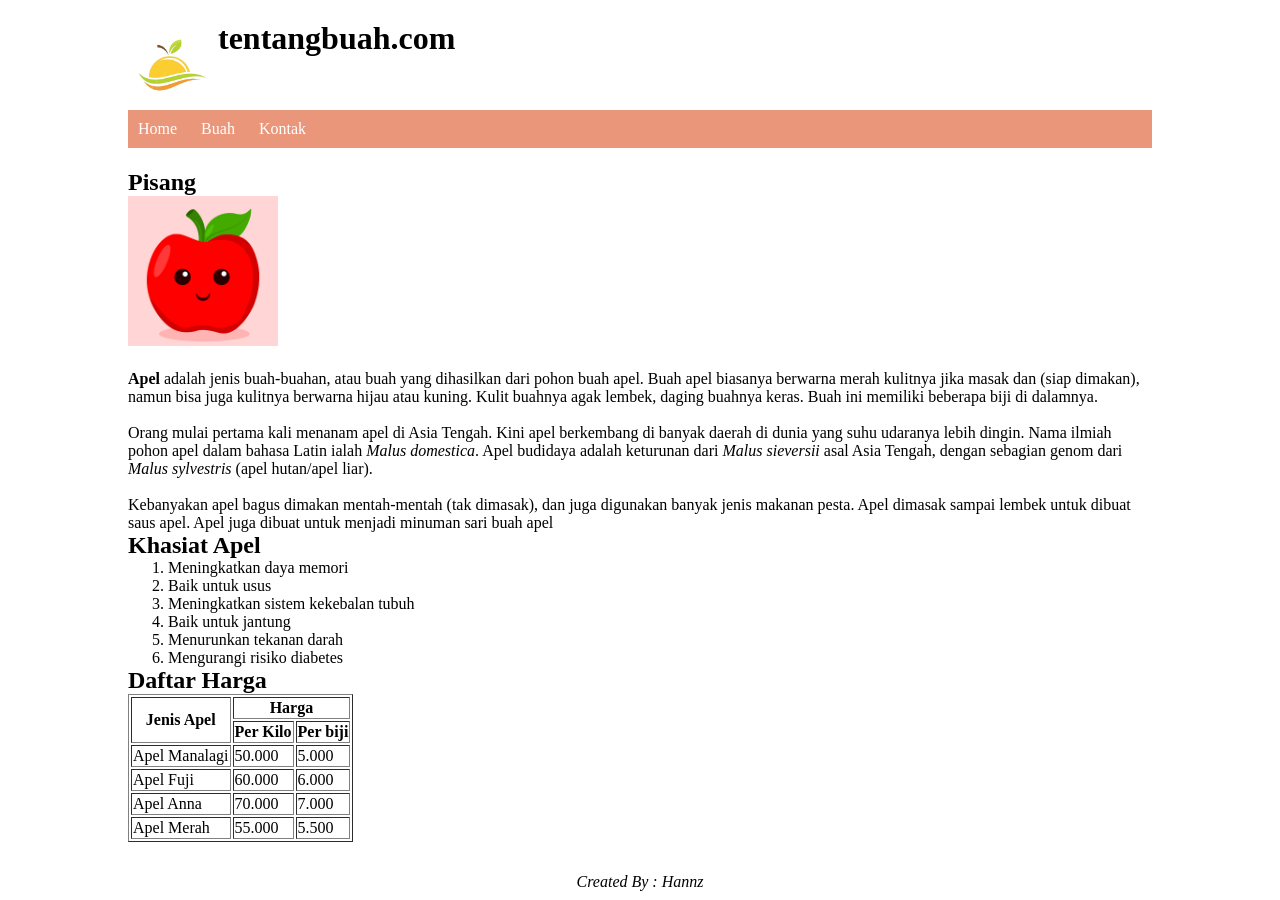
<file: pages/Pisang.html>
<!DOCTYPE html>
<html lang="en">
<head>
    <meta charset="UTF-8">
    <meta name="viewport" content="width=device-width, initial-scale=1.0">
    <title>Website Tentang Buah! PISANG</title>
    <link rel="stylesheet" href="../style.css">
</head>
<body>
    <div class="wrapper">
        <div class="content">
    <header>
    <img src="../images/Buah.png" width="150" alt="">
    <h1>tentangbuah.com</h1>
    <nav>
    <ul>
        <li><a href="../index.html">Home</a></li>
        <li>
            <a href="#">Buah </a>
            <ul>
                <li><a href="Apel.html">Apel</a></li>
                <li><a href="Jeruk.html">Jeruk</a></li>
                <li><a href="Mangga.html">Mangga</a></li>
                <li><a href="Pisang.html">Pisang</a></li>
            </ul>
        </li>
        <li><a href="kontak.html">Kontak</a></li>
    </ul>
    </nav>
    </header>
    <section>
    <h2>Pisang</h2>
    <img src="../images/apple kartun.webp" width="150" alt="">
    <p>
        <strong>Apel</strong> adalah jenis buah-buahan, atau buah yang dihasilkan dari pohon buah apel. Buah apel biasanya berwarna merah 
        kulitnya jika masak dan (siap dimakan), namun bisa juga kulitnya berwarna hijau atau kuning. Kulit buahnya agak lembek,
        daging buahnya keras. Buah ini memiliki beberapa biji di dalamnya. <br> <br>
        Orang mulai pertama kali menanam apel di Asia Tengah. Kini apel berkembang di banyak daerah di dunia yang suhu udaranya lebih dingin.
        Nama ilmiah pohon apel dalam bahasa Latin ialah <em>Malus domestica</em>. Apel budidaya adalah keturunan dari <em>Malus sieversii</em> asal Asia Tengah, 
        dengan sebagian genom dari <em>Malus sylvestris</em> (apel hutan/apel liar). <br> <br>
        Kebanyakan apel bagus dimakan mentah-mentah (tak dimasak), dan juga digunakan banyak jenis makanan pesta. Apel dimasak sampai lembek untuk dibuat saus apel.
        Apel juga dibuat untuk menjadi minuman sari buah apel
    </p>
    <h2>Khasiat Apel</h2>
    <ol>
        <li>Meningkatkan daya memori</li>
        <li>Baik untuk usus</li>
        <li>Meningkatkan sistem kekebalan tubuh</li>
        <li>Baik untuk jantung</li>
        <li>Menurunkan tekanan darah</li>
        <li>Mengurangi risiko diabetes</li>
    </ol>
    <h2>Daftar Harga</h2>
    <table border="1">
        <thead>
            <tr>
                <th rowspan="2">Jenis Apel</th>
                <th colspan="2">Harga</th>
            </tr>
            <tr>
                <th>Per Kilo</th>
                <th>Per biji</th>
            </tr>
        </thead>
        <tbody>
            <tr>
                <td>Apel Manalagi</td>
                <td>50.000</td>
                <td>5.000</td>
            </tr>
            <tr>
                <td>Apel Fuji</td>
                <td>60.000</td>
                <td>6.000</td>
            </tr>
            <tr>
                <td>Apel Anna</td>
                <td>70.000</td>
                <td>7.000</td>
            </tr>
            <tr>
                <td>Apel Merah</td>
                <td>55.000</td>
                <td>5.500</td>
            </tr>
        </tbody>
    </table>
</section>
<footer>
    <p><i class="fa fa-copyright" aria-hidden="true">Created By : Hannz</i></p>
</footer>
</div>
</div>
</body>
</html>
</file>
<file: style.css>
*{
    margin: 0;
}


.content {
    margin-top: 2%;
}

.wrapper{
    width: 80%;
    margin: auto;
}

header img {
    width: 90px;
    float: left;
}

header h1{
    margin-left: 6%;
}

nav {
    clear: both;
}

nav ul{
    margin-top: 4%;
}

section{
    margin-top: 2%;
}

footer{
    margin-top: 3%;
    text-align: center;
}

section p {
    margin-top: 2%;
}






#paragraf{
    font-family: 'Courier New', Courier, monospace;
}

.huruf{
    font-size: 2rem;
}

.warna{
    background-color: rgb(108, 243, 243);
}

.bentuk{
    font-style: italic;
}





a{
    text-decoration: none;
}

ul{
    font-family: Cambria, Cochin, Georgia, Times, 'Times New Roman', serif;
    background: darksalmon;
    list-style: none;
    margin: 0;
    padding-left: 0;
}

ul li{
    color: #fff;
    background: darksalmon;
    display: inline-block;
    border: 1px blue;
    padding: 10px;
    position: relative;
    text-decoration: none;
}

ul li a{
    color: #fff;
}

ul li :hover{
    background: red;
    cursor: pointer;
}

ul li ul{
    background: darksalmon;
    visibility: hidden;
    position: absolute;
    margin-top: 0.5rem;
    left: 0;
    display: none;
}

ul li:hover > ul, 
ul li ul:hover{
    visibility: visible;
    display: block;
}

ul li ul li{
    clear: both;
    width: 100%;
}





@media only screen and (max-width: 500px){
    body{
        background: darksalmon;
    }

    ul li{
        background: rgb(156, 53, 19);
    }
}
</file>
<file: Bootstrap-css-Hann/style.css>
/* Pembelajaran ttg Grid Layout (Row & Colom)  */
/* .lima{
    height: 50px;
}

.seratus{
    height: 100px;
}

.merah{
    background: red;
}

.kuning{
    background: yellow;
}

.hijau{
    background: green;
} */

html { 
    scroll-behavior: smooth;
}



/* NAVBAR (DROPDOWN MENU) */
/* saya atur di css karena tdak bisa diatur lgsg dengan (ml-auto) */
.navbar-nav{
    margin-left: auto;
}
/* agar pergeseran dropdown menu menjadi lebih smooth */
.navbar-collapse {
    transition: height 0.3s ease;
}



/* SLIDER / CARAUSEL */
.carousel-item img{
    height: 180px;
    margin-right: auto;
    margin-left: auto;
}

@media (min-width: 560px){
    .carousel-item img{
        height: 600px;
        margin-right: auto;
        margin-left: auto;
    }
}
/* agar pergeseran slider menjadi lebih smooth */
.carousel-item {
    transition: transform 0.5s ease-in-out;
}



/* CARD */
.card img{
    height: 240px;
}



/* MODAL */
/* agar kemunculan Modal menjadi lebih smooth */
.modal.fade .modal-dialog {
    transition: transform 0.3s ease-out;
    transform: translateY(-50px);
}

.modal.show .modal-dialog {
    transform: translateY(0);
}
</file>
<file: toko-online/style.css>
*{
    margin: 0;
    padding: 0;
    box-sizing: border-box;
    font-family: Arial, Helvetica, sans-serif;
}

/* header */
.logo img {
    width: 200px;
    display: block;
    margin: auto;
}

.header{
    margin: 1%;
}

.nav-left ul, .nav-right ul{
    list-style: none;
}

.nav-left a, .nav-right a{
    text-decoration: none;
    display: block;
    padding: 10px;
    color: #df5353;
}

.nav-left a:hover{
    background: rgb(253, 242, 242);
}

.nav-right a:hover{
    background: rgb(253, 242, 242);
}

.nav-left, .nav-right{
    background-color: antiquewhite;
}



@media screen and (min-width: 560px) {         
    .header{
        width: 960px;
        margin: auto;
        display: flex;
        margin-top: 1%;
        justify-content: space-between;
    }

    .nav-left ul{
        display: flex;
    }

    .nav-right ul{
        display: flex;
    }

    .nav-left, .nav-right{
    background-color: rgb(255, 255, 255);
    }

    .nav-left a, .nav-right a{
        color: #080808;
    }

    

}



/* main */
.main-left img{
    width: 250px;
    display: block;
    margin: auto;
}

.main{
    margin-top: 15px;
}

.main-right {
    text-align: center;
}

@media screen and (min-width: 560px) {
    .main{
        width: 960px;
        margin: auto;
        display: flex;
        margin-top: 30px;
        justify-content: center;
    }

    .main-left img{
        width: 600px;
    }

    .main-right{
        margin: auto;
        text-align: left;
    }

    .main-right h2{
        margin-bottom: 10px;
        font-size: 30px;
    }
    
}



/* Produk */
.display{
    margin-top: 10%;
    text-align: center;
    color: blue;
}

.image img{
    width: 250px;
    display: block;
    margin: auto;
}

.produk-content{
    text-align: center;
    margin: 60px;
}

.deskripsi{
    font-size: 15px;
}

@media screen and (min-width: 560px) {
    .produk{
        width: 960px;
       display: flex;
       margin-left: 300px;
       margin-right: 300px;
       margin-top: 10px;
    }

    .produk-content{
        height: 300px;
    }
    
    /* ??? */
    .image{
        height: 200px;
        width: 200px;
    }

    .image img{
        width: 200px;
        display: block;
        margin: auto;
    }

    .display{
        font-size: 30px;
    }
}




/* informasi */
.info{
    margin-top: 30px;
    display: flex;
    flex-wrap: wrap;
    justify-content: center;
}

.icon img{
    width: 50px;
    display: block;
    margin-right: 10px;
}

.info-content{
    width: 180px;
    height: 70px;
    display: flex;
    align-items: center;
}

.info-isi h2{
    font-size: 15px;
}

.info-isi p{
    font-size: 12px;
}

@media screen and (min-width: 560px) {
    .info{
        width: 960px;
        margin: auto;
        justify-content: space-between;
        margin-top: 200px;
    }
}



/* medsos */
.medsos-icon img {
    width: 50px;
    margin: 10px;
}

.medsos-icon{
    display: flex;
    justify-content: center;
}

.medsos-isi{
    text-align: center;
    padding: 10px;
    font-size: 15px;
}

.medsos-form{
    height: 50px;
    background: antiquewhite;
    display: flex;
    justify-content: center;
    align-items: center;
}

.medsos-form form input {
    width: 200px;
    height: 25px;
    background: rgb(231, 190, 136);
    border: none;
    border-top-left-radius: 10px;
    border-bottom-left-radius: 10px;
    margin-right: -4px;
}

.medsos-form form input[type="email"]{
    padding: 10px;
}

.medsos-form form button{
    height: 25px;
    border: none;
    text-transform: uppercase;
    background: rgb(231, 222, 210);
    padding: 5px;
    border-top-right-radius: 10px;
    border-bottom-right-radius: 10px;
}

.medsos{
    margin-top: 50px;
}

@media screen and (min-width: 560px) {
    .medsos{
        width: 1500px;
        margin: auto;
        margin-top: 100px;
    }
}



/* Footer */
footer{
    background: antiquewhite;
    color: #df5353;
    display: flex;
}

.logo-bank img{
    width: 70px;
}

.identitas{
    
    flex: 1;
}

.sitemap{
    
    flex: 1;
}

.payment{
    
    flex: 1;
}

.sitemap h2, .identitas h2{
    font-size: 14px;
}

.identitas p{
    font-size: 12px;
}

.sitemap li a{
    text-decoration: none;
    color: #df5353;
}

.sitemap li{
    list-style: none;
    padding-top: 10px;
}

.sitemap a{
    font-size: 12px;
}

.bank p{
    font-size: 10px;
}

.bank h3{
    font-size: 12px;
}

.bank{
    margin-bottom: 15px;
}

@media screen and (min-width: 560px) {
    footer{
        padding-top: 10px;
    }

    .sitemap h2, .identitas h2{
        font-size: 20px;
    }

    .identitas p{
        font-size: 15px;
    }

    .sitemap a{
        font-size: 15px;
    }
}
</file>
